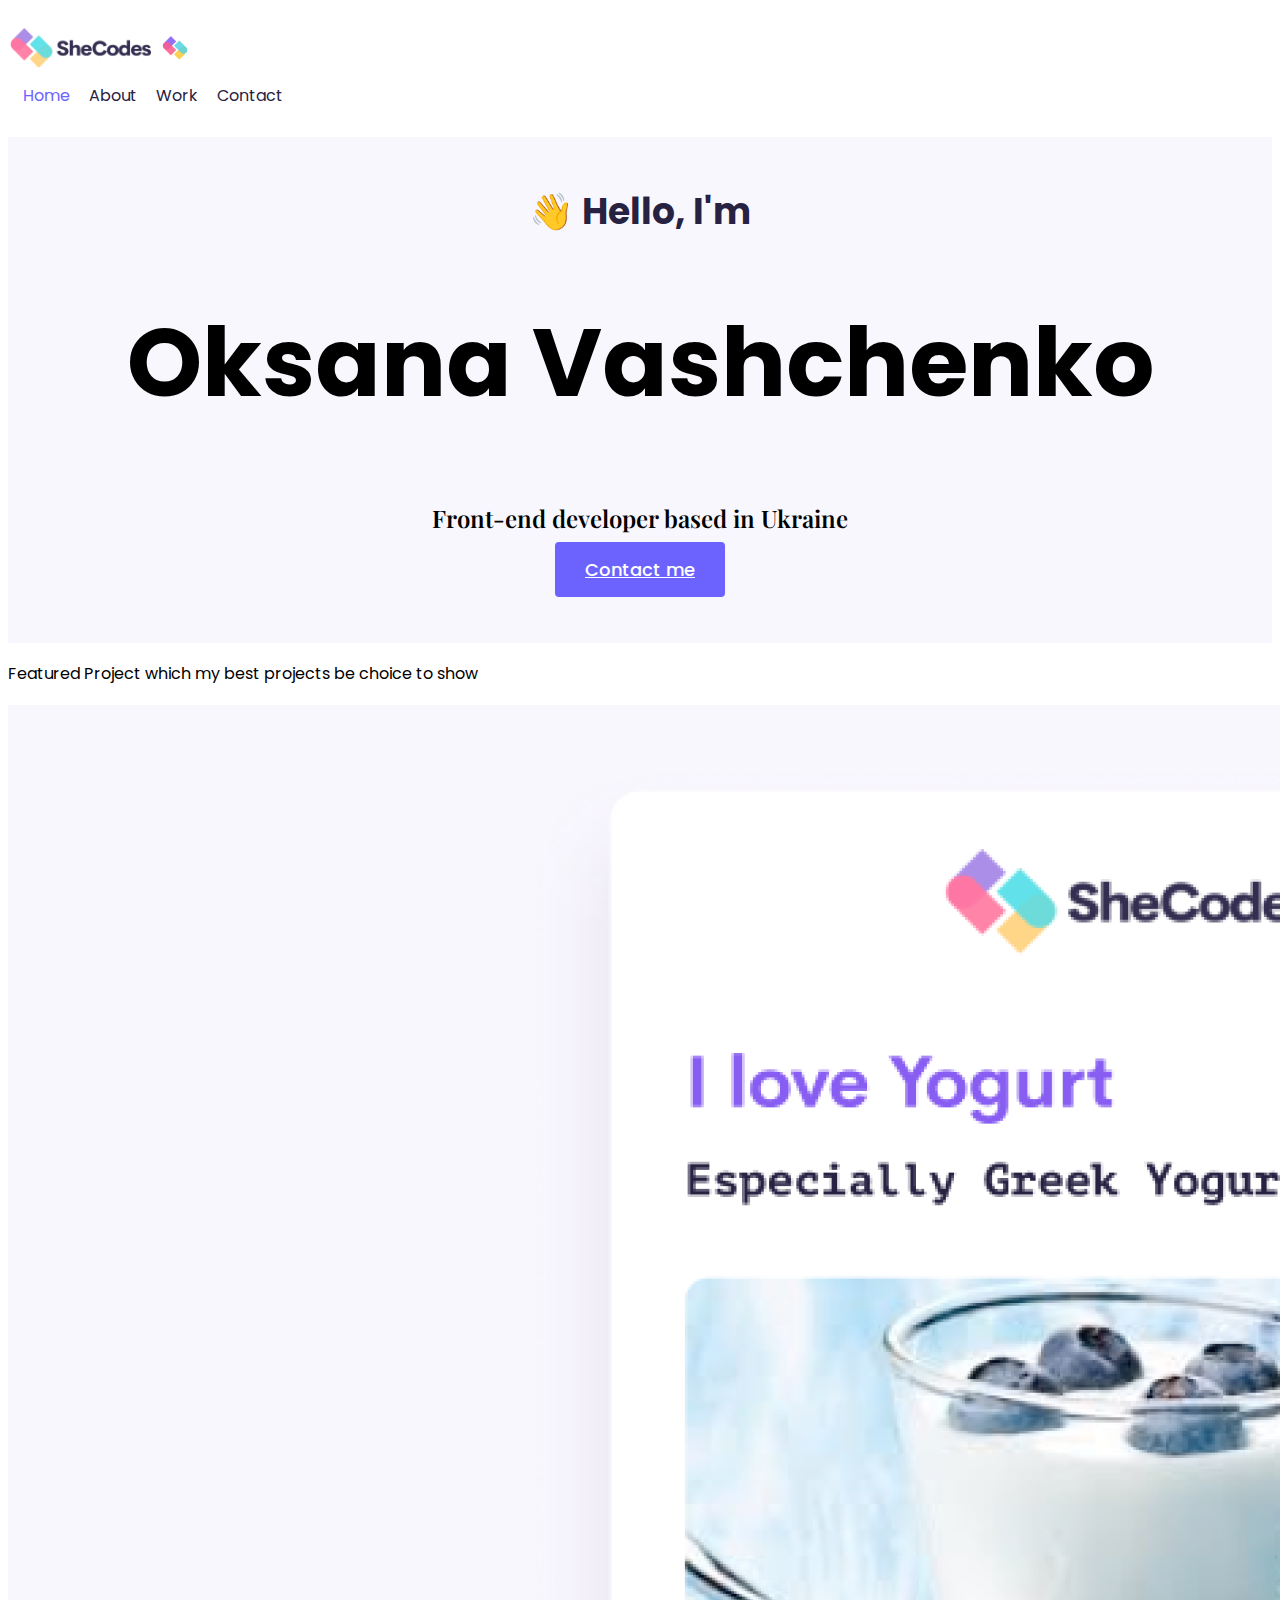
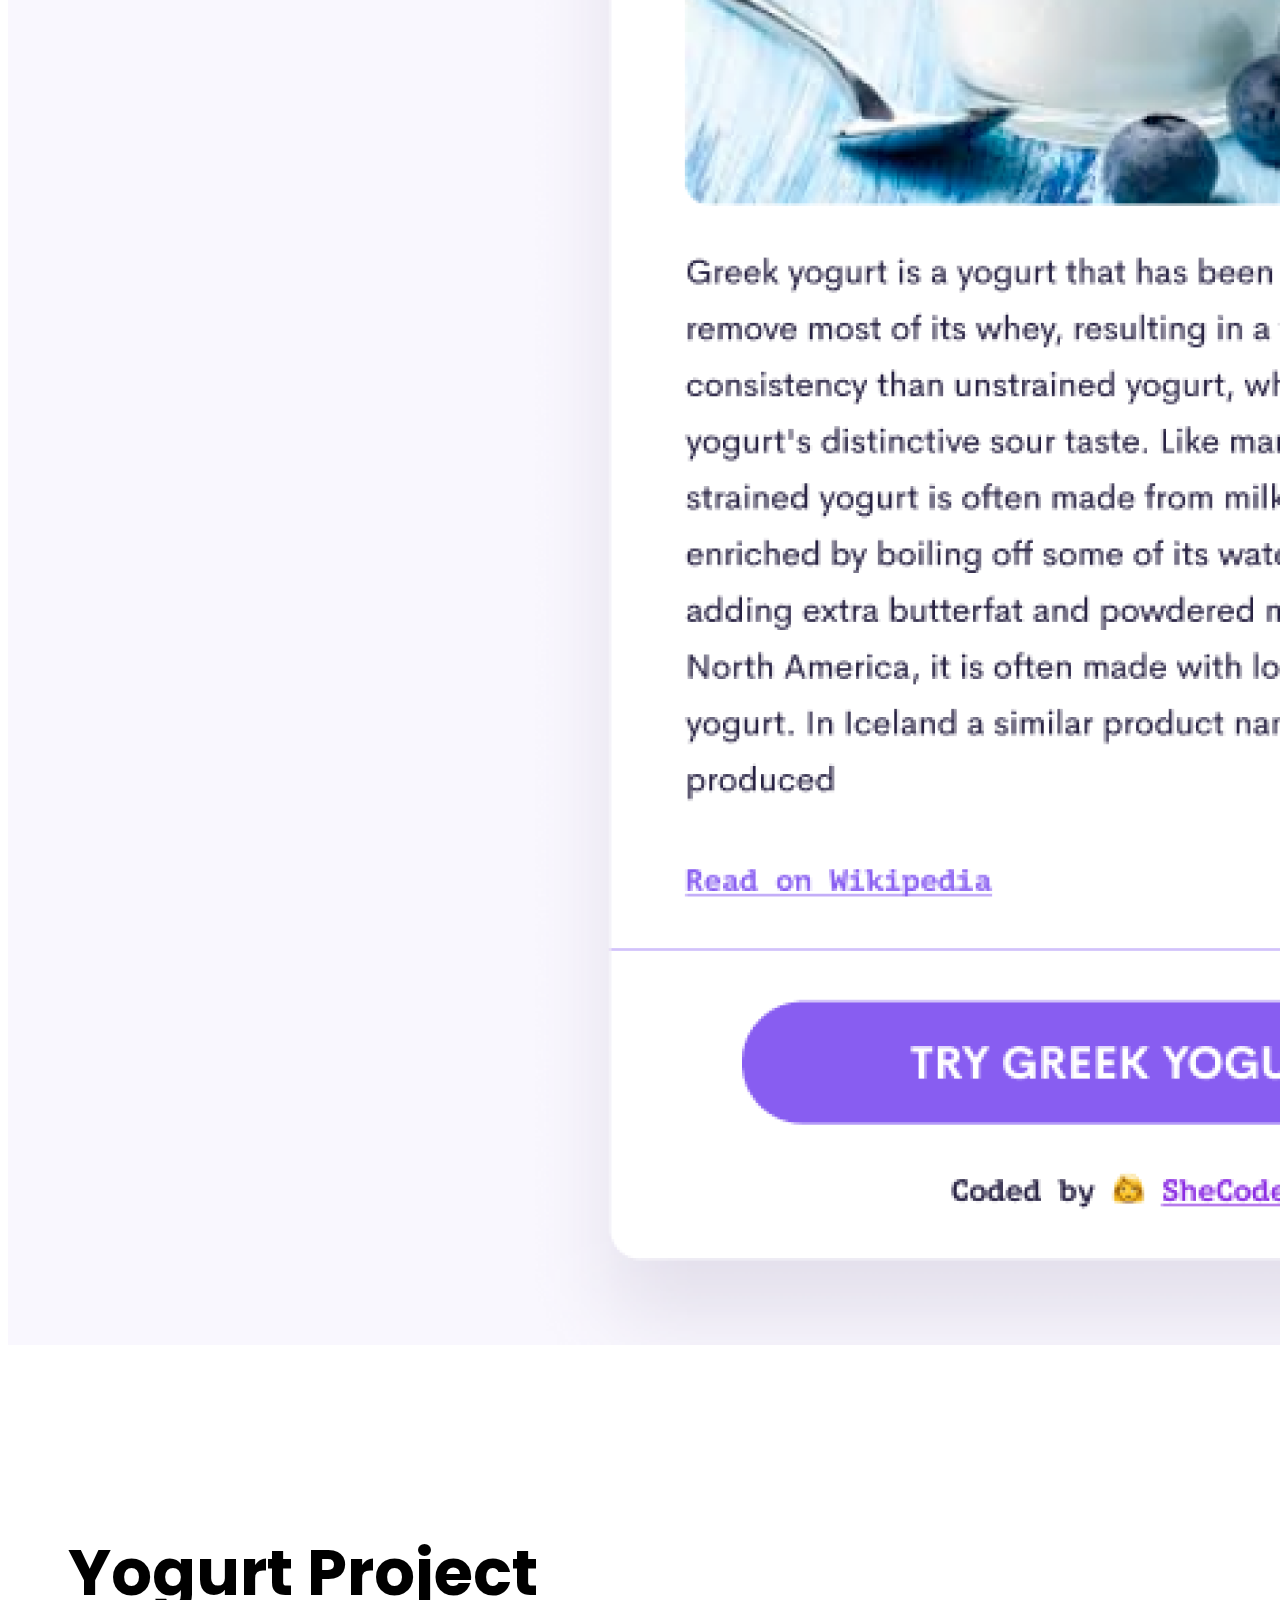
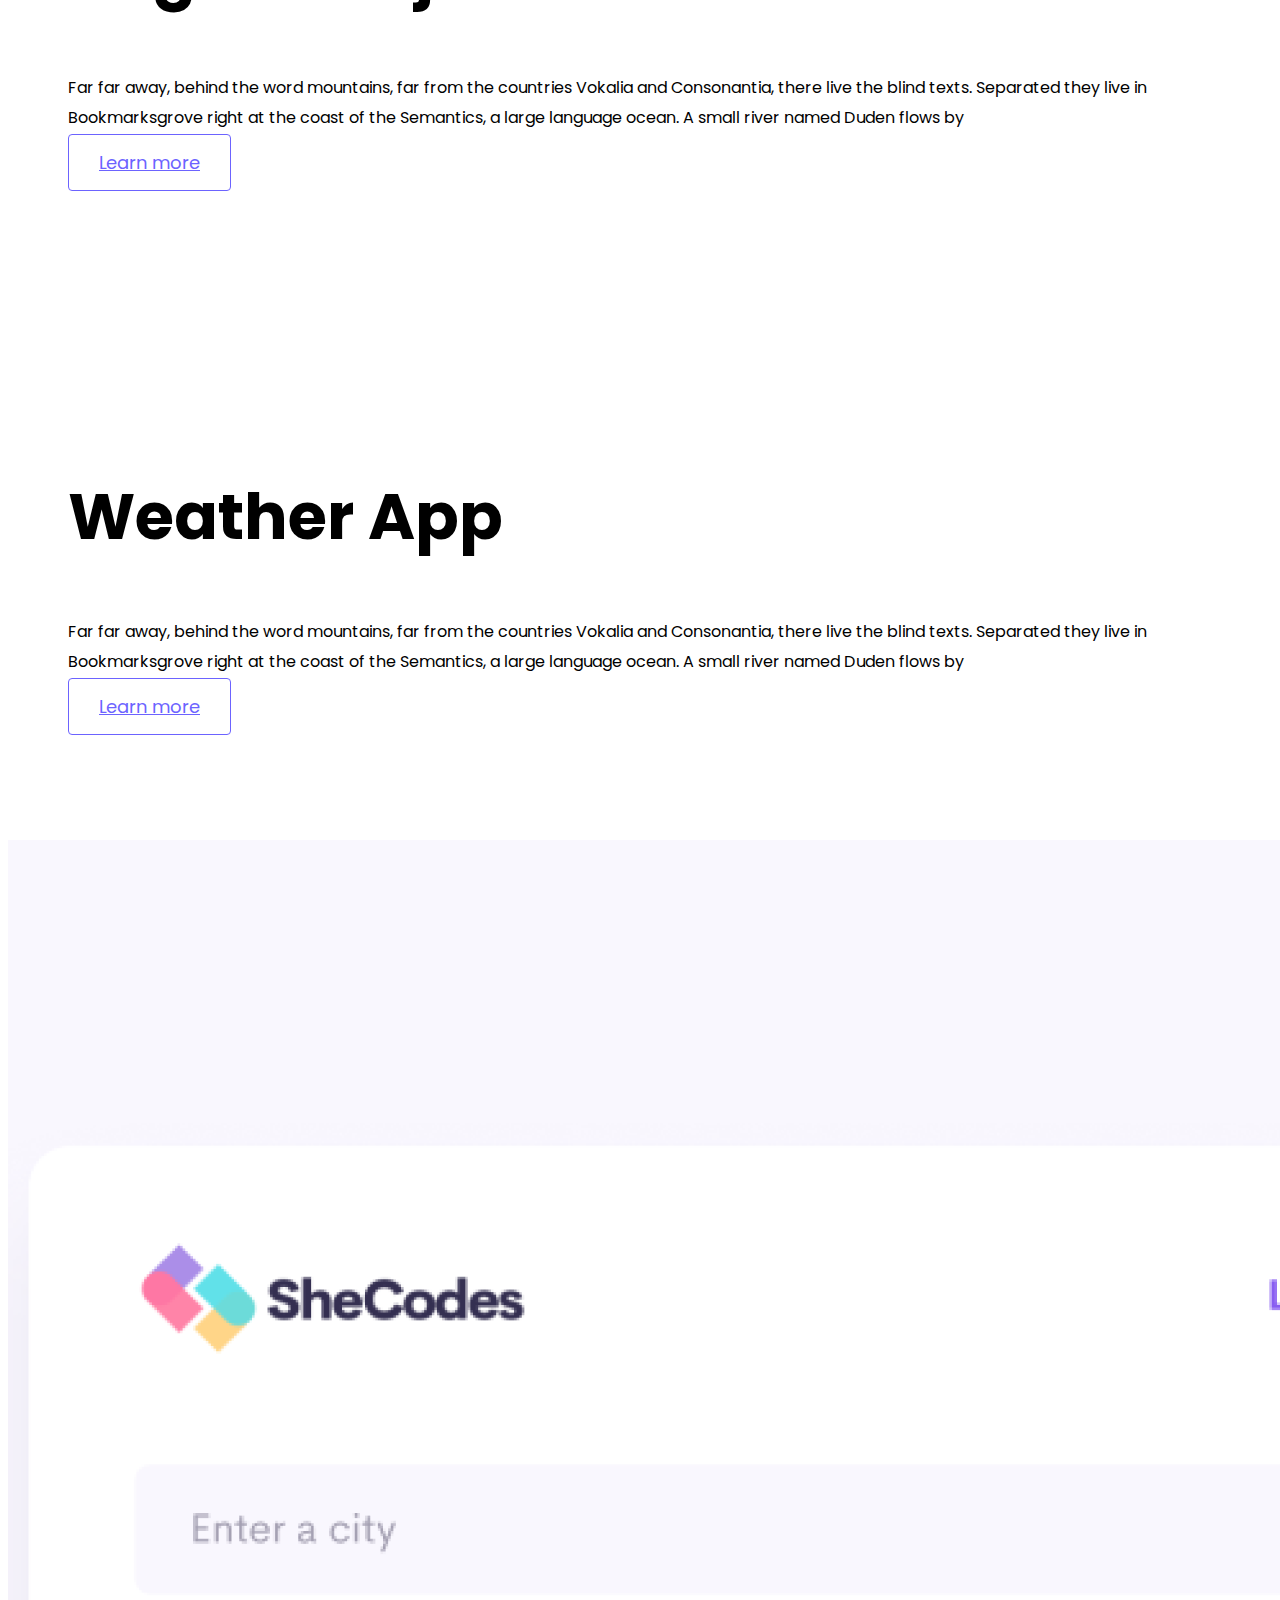
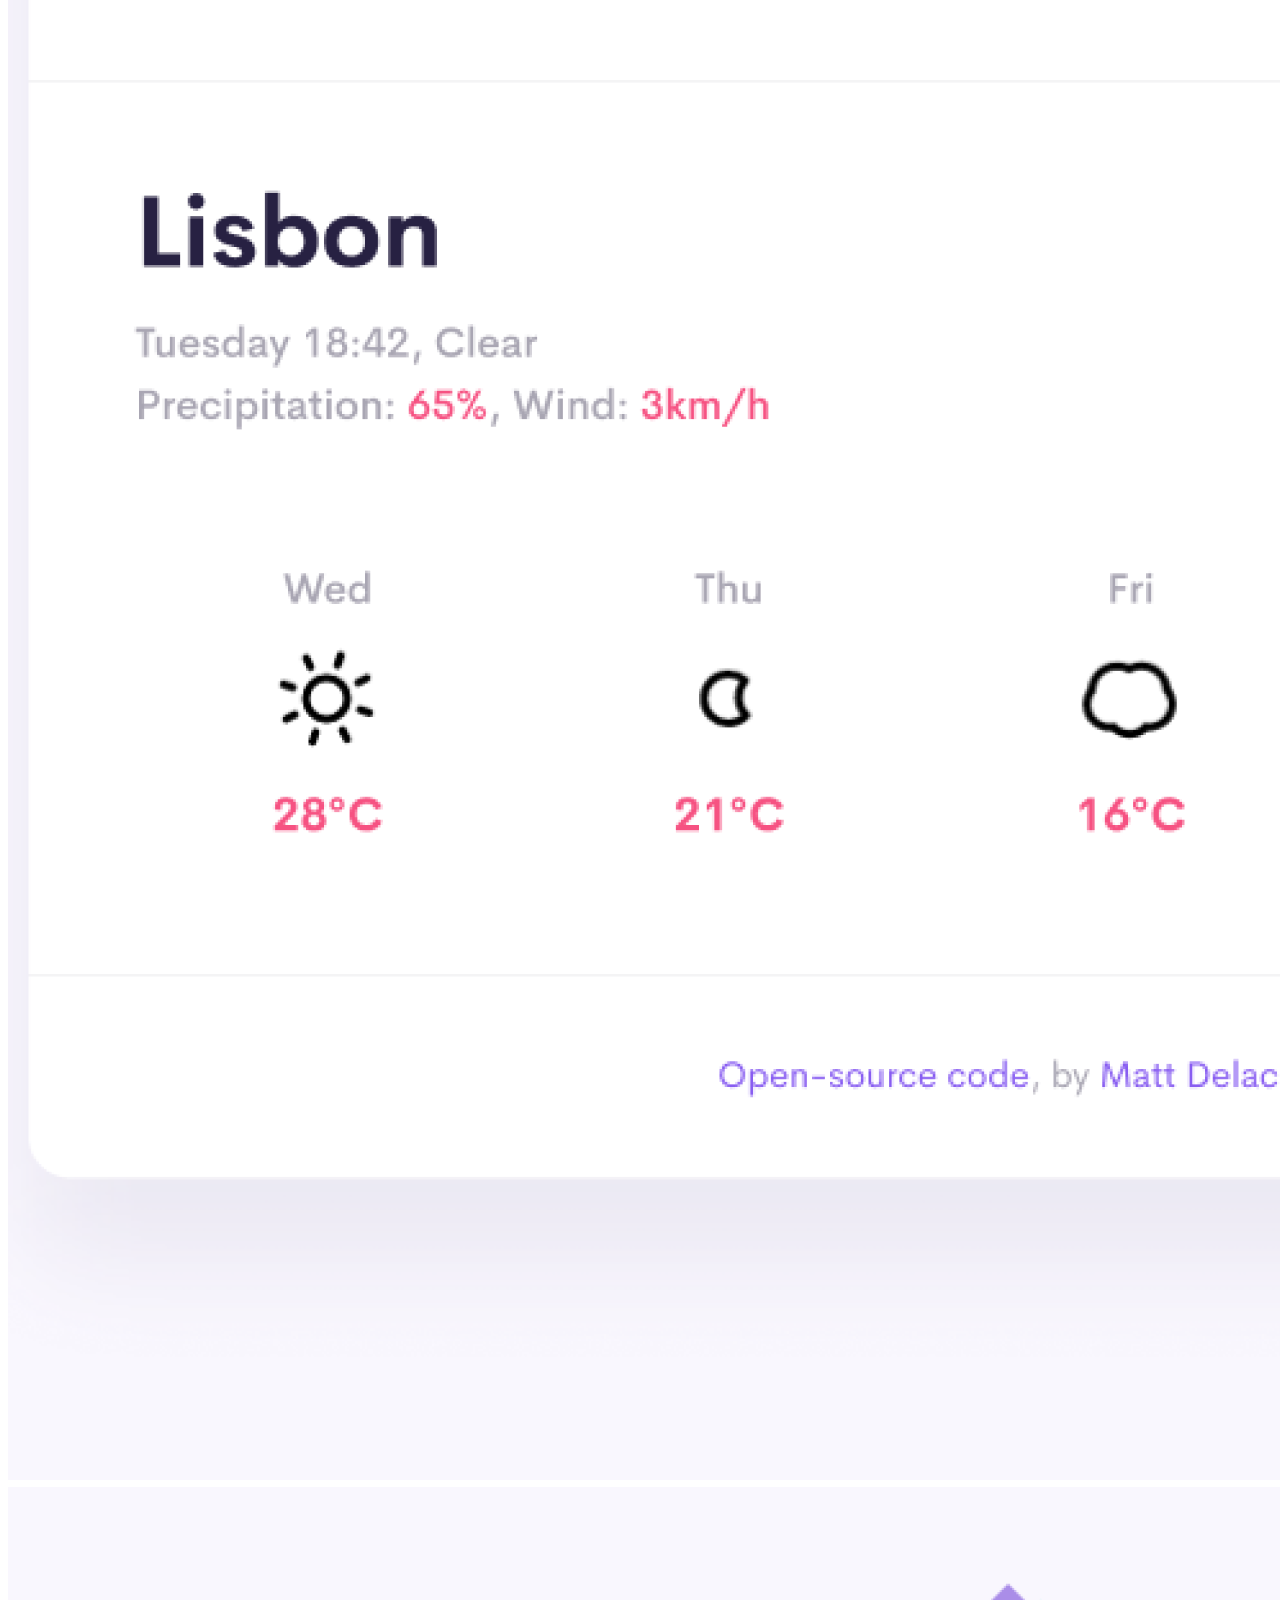
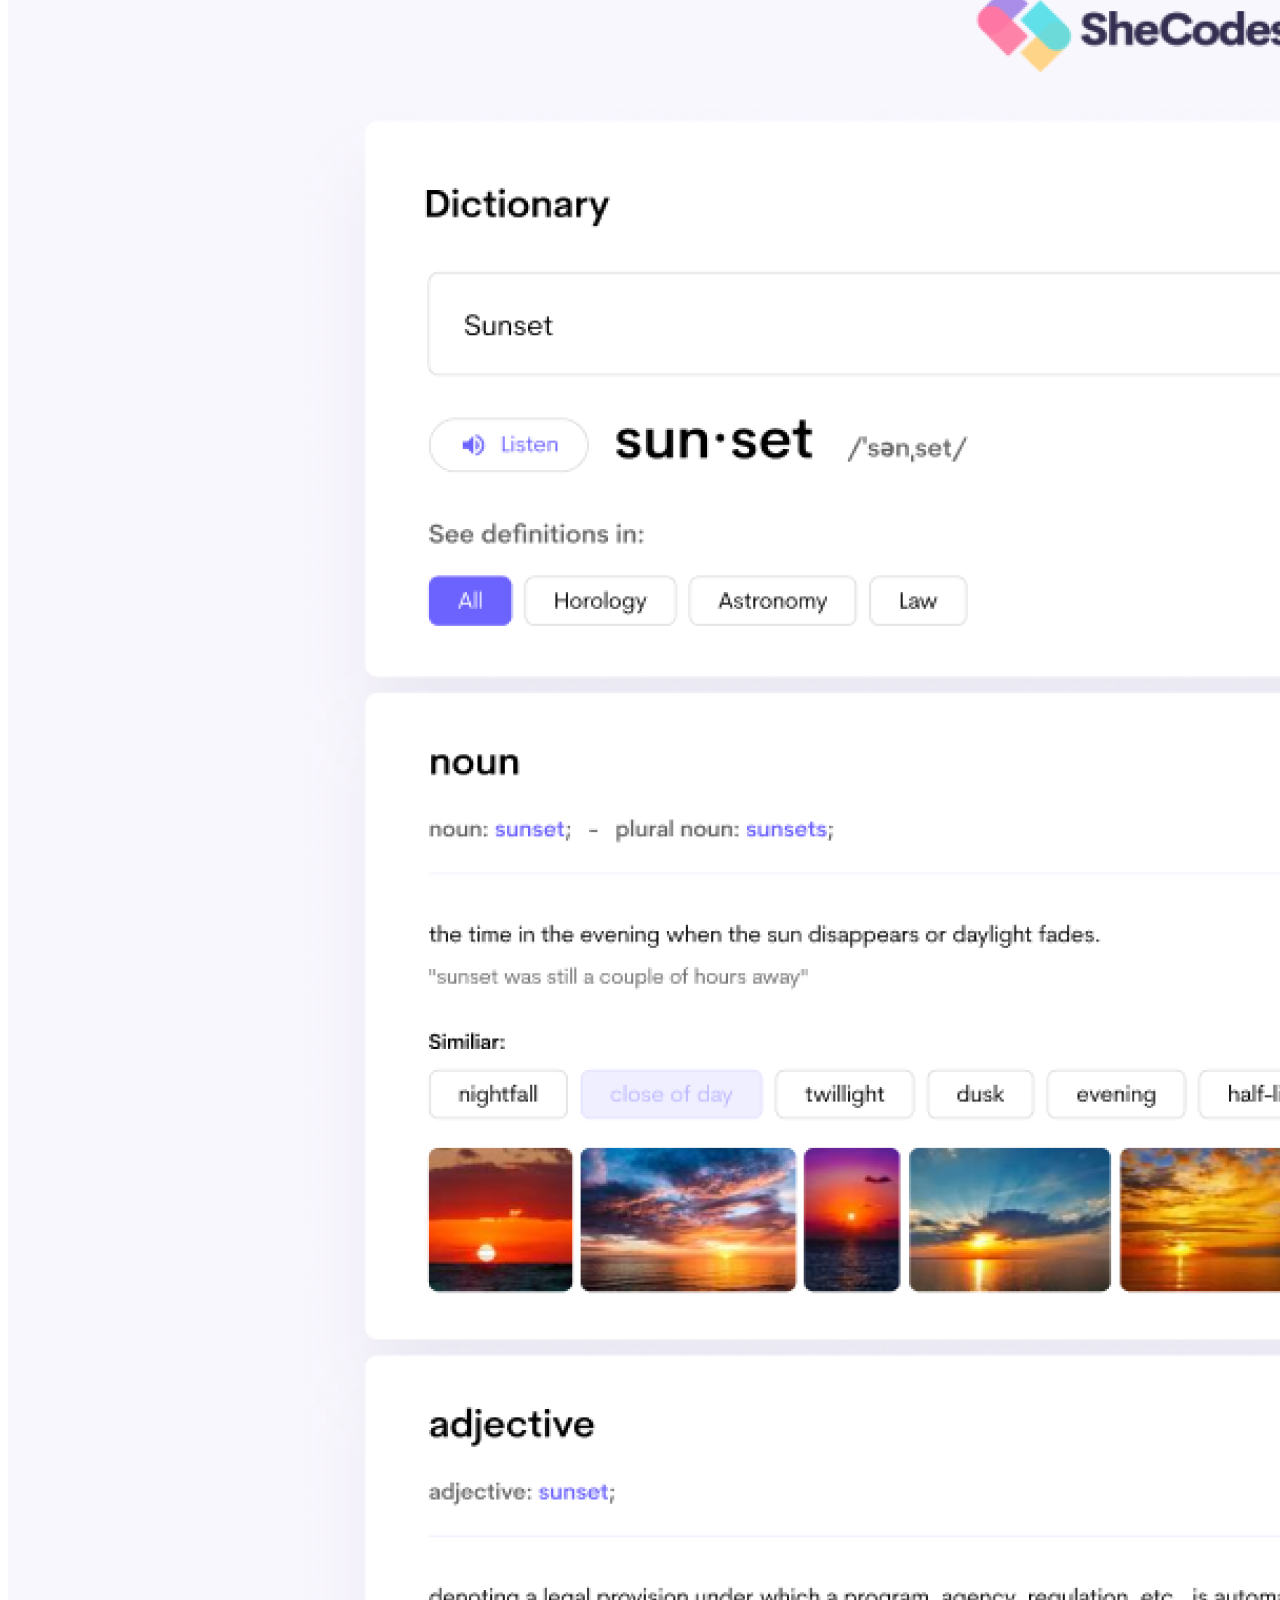
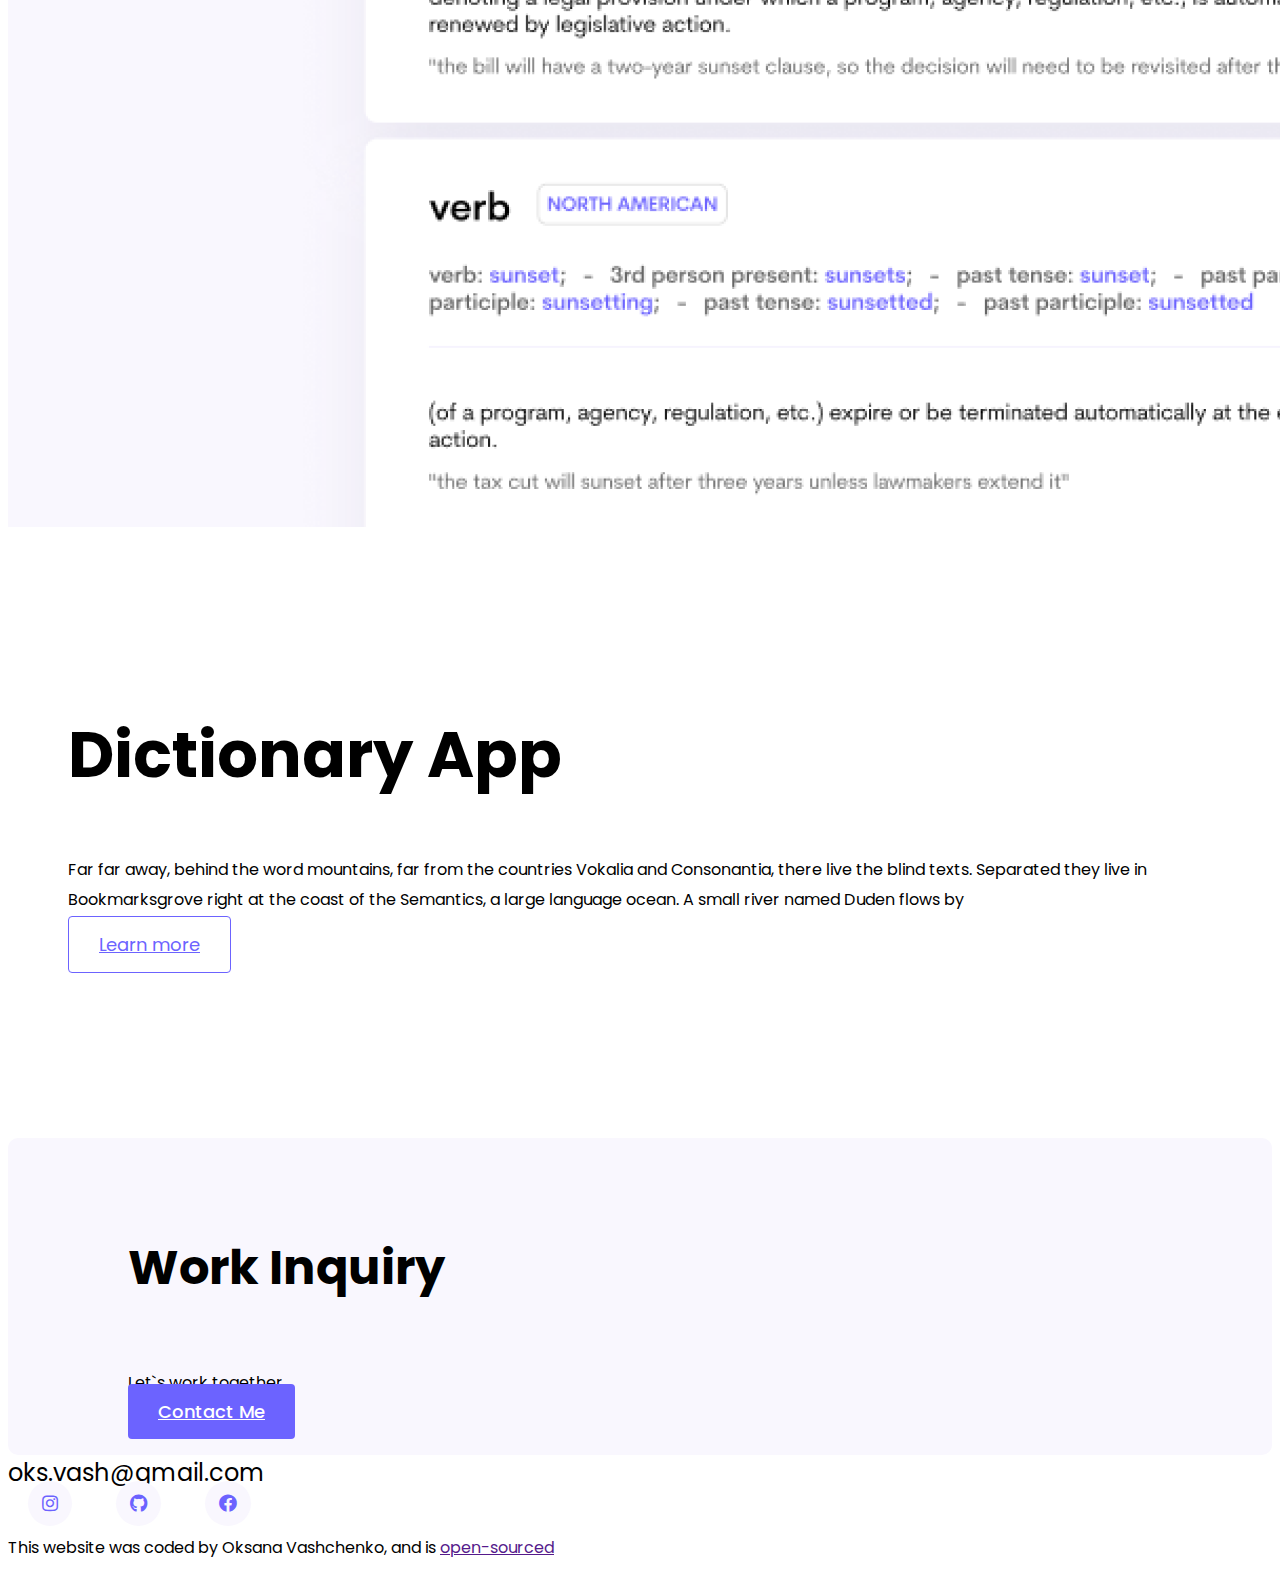
<file: index.html>
<!DOCTYPE html>
<html lang="en">
  <head>
    <meta charset="UTF-8" />
    <meta http-equiv="X-UA-Compatible" content="IE=edge" />
    <meta name="viewport" content="width=device-width, initial-scale=1.0" />
    <meta
      name="description"
      content="Portfolio of front-end developer Oksana Vashchenko, located in Kyiv, Ukraine with differebt examples of made sites"
    />
    <title>Front-end developer Oksana Vashchenko home page</title>
    <link
      href="https://cdn.jsdelivr.net/npm/bootstrap@5.2.0/dist/css/bootstrap.min.css"
      rel="stylesheet"
      integrity="sha384-gH2yIJqKdNHPEq0n4Mqa/HGKIhSkIHeL5AyhkYV8i59U5AR6csBvApHHNl/vI1Bx"
      crossorigin="anonymous"
    />
    <link rel="preconnect" href="https://fonts.googleapis.com" />
    <link rel="preconnect" href="https://fonts.gstatic.com" crossorigin />
    <link
      href="https://fonts.googleapis.com/css2?family=Playfair+Display:ital,wght@0,400;0,500;0,600;0,700;0,800;0,900;1,400;1,500;1,600;1,700;1,800;1,900&family=Poppins:ital,wght@0,100;0,200;0,300;0,400;0,500;0,600;0,700;0,800;0,900;1,100;1,200;1,300;1,400;1,500;1,600;1,700;1,800;1,900&display=swap"
      rel="stylesheet"
    />
    <link
      href="https://use.fontawesome.com/releases/v5.0.13/css/all.css"
      rel="stylesheet"
    />
    <link rel="stylesheet" href="styles.css" />
  </head>
  <body>
    <div class="container">
      <nav class="d-flex justify-content-between">
        <a href="index.html">
          <img
            src="images/logo.png"
            class="logo d-none d-md-block"
            alt="logo"
            title="Homepage" />
          <img
            src="images/logo-small.jpg"
            class="logo d-block d-md-none"
            alt="small logo"
            title="Homepage"
        /></a>

        <ul>
          <li class="active">
            <a href="index.html" title="Homepage">Home</a>
          </li>
          <li>
            <a href="about.html" title="Aboutpage">About</a>
          </li>
          <li>
            <a href="work.html" title="Workpage">Work</a>
          </li>
          <li>
            <a href="contact.html" title="Contactpage">Contact</a>
          </li>
        </ul>
      </nav>
    </div>
    <div class="hero">
      <p>👋 Hello, I'm</p>
      <h1>Oksana Vashchenko</h1>
      <h2 class="mb-5">Front-end developer based in Ukraine</h2>
      <div>
        <a href="contact.html" title="Contactpage" class="btn btn-branding"
          >Contact me</a
        >
      </div>
    </div>
    <p class="text-center m-5">
      Featured Project which my best projects be choice to show
    </p>
    <div class="container">
      <div class="row mb-5">
        <div class="col d-none d-lg-block">
          <img
            class="img-fluid"
            src="images/yogurt.png"
            alt="Foto of yogurt-project"
          />
        </div>
        <div class="col">
          <div class="project-description">
            <h2 class="mb-5">Yogurt Project</h2>
            <p class="mb-5 text-muted">
              Far far away, behind the word mountains, far from the countries
              Vokalia and Consonantia, there live the blind texts. Separated
              they live in Bookmarksgrove right at the coast of the Semantics, a
              large language ocean. A small river named Duden flows by
            </p>
            <a
              href="work.html"
              title="Workpage"
              class="btn btn-branding-outline"
              >Learn more</a
            >
          </div>
        </div>
      </div>
      <div class="row mb-5">
        <div class="col">
          <div class="project-description">
            <h2 class="mb-5">Weather App</h2>
            <p class="mb-5 text-muted">
              Far far away, behind the word mountains, far from the countries
              Vokalia and Consonantia, there live the blind texts. Separated
              they live in Bookmarksgrove right at the coast of the Semantics, a
              large language ocean. A small river named Duden flows by
            </p>
            <a
              href="work.html"
              title="Workpage"
              class="btn btn-branding-outline"
              >Learn more</a
            >
          </div>
        </div>
        <div class="col d-none d-lg-block">
          <img
            class="img-fluid"
            src="images/weather.png"
            alt="Foto of weather-project"
          />
        </div>
      </div>
      <div class="row">
        <div class="col d-none d-lg-block">
          <img
            class="img-fluid"
            src="images/dictionary.png"
            alt="Foto of dictionary-project"
          />
        </div>
        <div class="col">
          <div class="project-description">
            <h2 class="mb-5">Dictionary App</h2>
            <p class="mb-5 text-muted">
              Far far away, behind the word mountains, far from the countries
              Vokalia and Consonantia, there live the blind texts. Separated
              they live in Bookmarksgrove right at the coast of the Semantics, a
              large language ocean. A small river named Duden flows by
            </p>
            <a
              href="work.html"
              title="Workpage"
              class="btn btn-branding-outline"
              >Learn more</a
            >
          </div>
        </div>
      </div>
      <footer>
        <div
          class="contact-box d-flex justify-content-between mb-5 d-none d-md-flex"
        >
          <div>
            <h4>Work Inquiry</h4>
            <p class="text-muted">Let`s work together</p>
          </div>
          <div>
            <a href="work.html" title="Workpage" class="btn btn-branding"
              >Contact Me</a
            >
          </div>
        </div>
        <div class="d-flex justify-content-center">
          <a class="email-link" href="mailto:oks.vash@gmail.com"
            >oks.vash@gmail.com</a
          >
        </div>
        <div class="social-links d-flex justify-content-center">
          <a
            href="https://instagram.com/oksana"
            title="instagram"
            target="_blank"
          >
            <i class="fab fa-instagram"></i
          ></a>
          <a href="https://github.com/oksana" title="github" target="_blank">
            <i class="fab fa-github"></i
          ></a>
          <a
            href="https://facebook.com/oksana"
            title="facebook"
            target="_blank"
          >
            <i class="fab fa-facebook"></i
          ></a>
        </div>
        <p class="text-center mt-4">
          This website was coded by Oksana Vashchenko, and is
          <a href="">open-sourced</a>
        </p>
      </footer>
    </div>

    <script
      src="https://cdn.jsdelivr.net/npm/bootstrap@5.2.0/dist/js/bootstrap.bundle.min.js"
      integrity="sha384-A3rJD856KowSb7dwlZdYEkO39Gagi7vIsF0jrRAoQmDKKtQBHUuLZ9AsSv4jD4Xa"
      crossorigin="anonymous"
    ></script>
  </body>
</html>
</file>
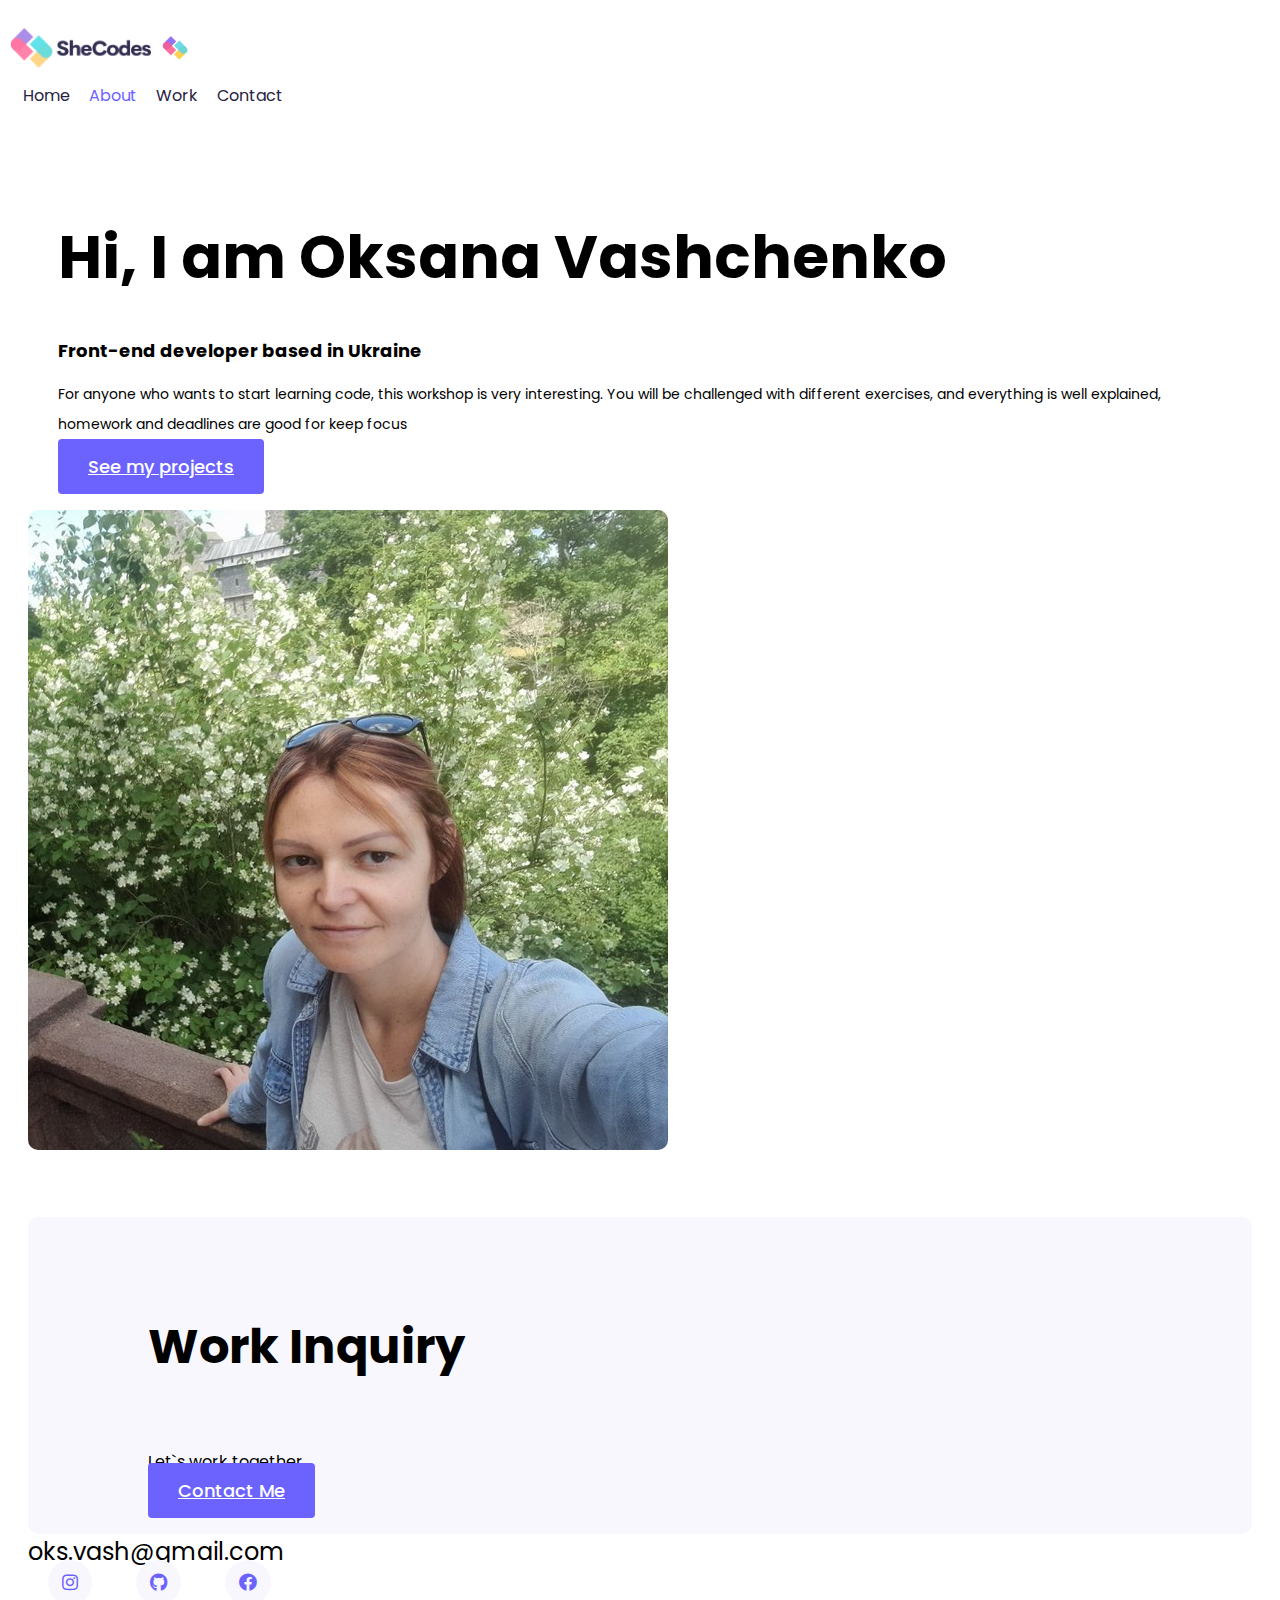
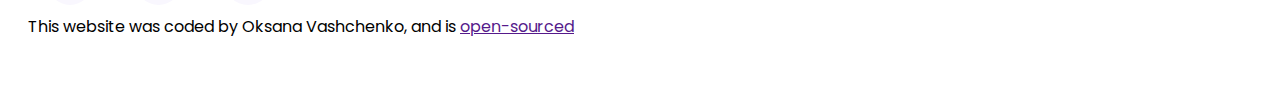
<file: about.html>
<!DOCTYPE html>
<html lang="en">
  <head>
    <meta charset="UTF-8" />
    <meta http-equiv="X-UA-Compatible" content="IE=edge" />
    <meta name="viewport" content="width=device-width, initial-scale=1.0" />
    <meta
      name="description"
      content="Portfolio of front-end developer Oksana Vashchenko, located in Kyiv, Ukraine with differebt examples of made sites"
    />
    <title>Oksana Vashchenko about me</title>
    <link
      href="https://cdn.jsdelivr.net/npm/bootstrap@5.2.0/dist/css/bootstrap.min.css"
      rel="stylesheet"
      integrity="sha384-gH2yIJqKdNHPEq0n4Mqa/HGKIhSkIHeL5AyhkYV8i59U5AR6csBvApHHNl/vI1Bx"
      crossorigin="anonymous"
    />
    <link rel="preconnect" href="https://fonts.googleapis.com" />
    <link rel="preconnect" href="https://fonts.gstatic.com" crossorigin />
    <link
      href="https://fonts.googleapis.com/css2?family=Playfair+Display:ital,wght@0,400;0,500;0,600;0,700;0,800;0,900;1,400;1,500;1,600;1,700;1,800;1,900&family=Poppins:ital,wght@0,100;0,200;0,300;0,400;0,500;0,600;0,700;0,800;0,900;1,100;1,200;1,300;1,400;1,500;1,600;1,700;1,800;1,900&display=swap"
      rel="stylesheet"
    />
    <link
      href="https://use.fontawesome.com/releases/v5.0.13/css/all.css"
      rel="stylesheet"
    />
    <link rel="stylesheet" href="styles.css" />
  </head>
  <body>
    <div class="container">
      <nav class="d-flex justify-content-between">
        <a href="index.html">
          <img
            src="images/logo.png"
            class="logo d-none d-md-block"
            alt="logo"
            title="Homepage" />
          <img
            src="images/logo-small.jpg"
            class="logo d-block d-md-none"
            alt="small logo"
            title="Homepage"
        /></a>

        <ul>
          <li>
            <a href="index.html" title="Homepage">Home</a>
          </li>
          <li class="active">
            <a href="about.html" title="Aboutpage">About</a>
          </li>
          <li>
            <a href="work.html" title="Workpage">Work</a>
          </li>
          <li>
            <a href="contact.html" title="Contactpage">Contact</a>
          </li>
        </ul>
      </nav>
    </div>
    <div class="content-container container">
      <div class="row">
        <div class="col-lg-6">
          <div class="content">
            <h1 class="mb-4">Hi, I am Oksana Vashchenko</h1>
            <h2 class="mb-4">Front-end developer based in Ukraine</h2>
            <p class="mb-4">
              For anyone who wants to start learning code, this workshop is very
              interesting. You will be challenged with different exercises, and
              everything is well explained, homework and deadlines are good for
              keep focus
            </p>
            <a href="" class="btn btn-branding">See my projects</a>
          </div>
        </div>
        <div class="col-lg-6">
          <img src="images/foto.jpg" class="img-fluid" alt="My foto" />
        </div>
      </div>
      <footer>
        <div
          class="contact-box d-flex justify-content-between mb-5 d-none d-md-flex"
        >
          <div>
            <h4>Work Inquiry</h4>
            <p class="text-muted">Let`s work together</p>
          </div>
          <div>
            <a href="contact.html" title="Contactpage" class="btn btn-branding"
              >Contact Me</a
            >
          </div>
        </div>
        <div class="d-flex justify-content-center">
          <a class="email-link" href="mailto:oks.vash@gmail.com"
            >oks.vash@gmail.com</a
          >
        </div>
        <div class="social-links d-flex justify-content-center">
          <a href="https://instagram.com/oksana" target="_blank">
            <i class="fab fa-instagram"></i
          ></a>
          <a href="https://github.com/oksana" target="_blank">
            <i class="fab fa-github"></i
          ></a>
          <a href="https://facebook.com/oksana" target="_blank">
            <i class="fab fa-facebook"></i
          ></a>
        </div>
        <p class="text-center mt-4">
          This website was coded by Oksana Vashchenko, and is
          <a href="">open-sourced</a>
        </p>
      </footer>
    </div>
    <script
      src="https://cdn.jsdelivr.net/npm/bootstrap@5.2.0/dist/js/bootstrap.bundle.min.js"
      integrity="sha384-A3rJD856KowSb7dwlZdYEkO39Gagi7vIsF0jrRAoQmDKKtQBHUuLZ9AsSv4jD4Xa"
      crossorigin="anonymous"
    ></script>
  </body>
</html>
</file>
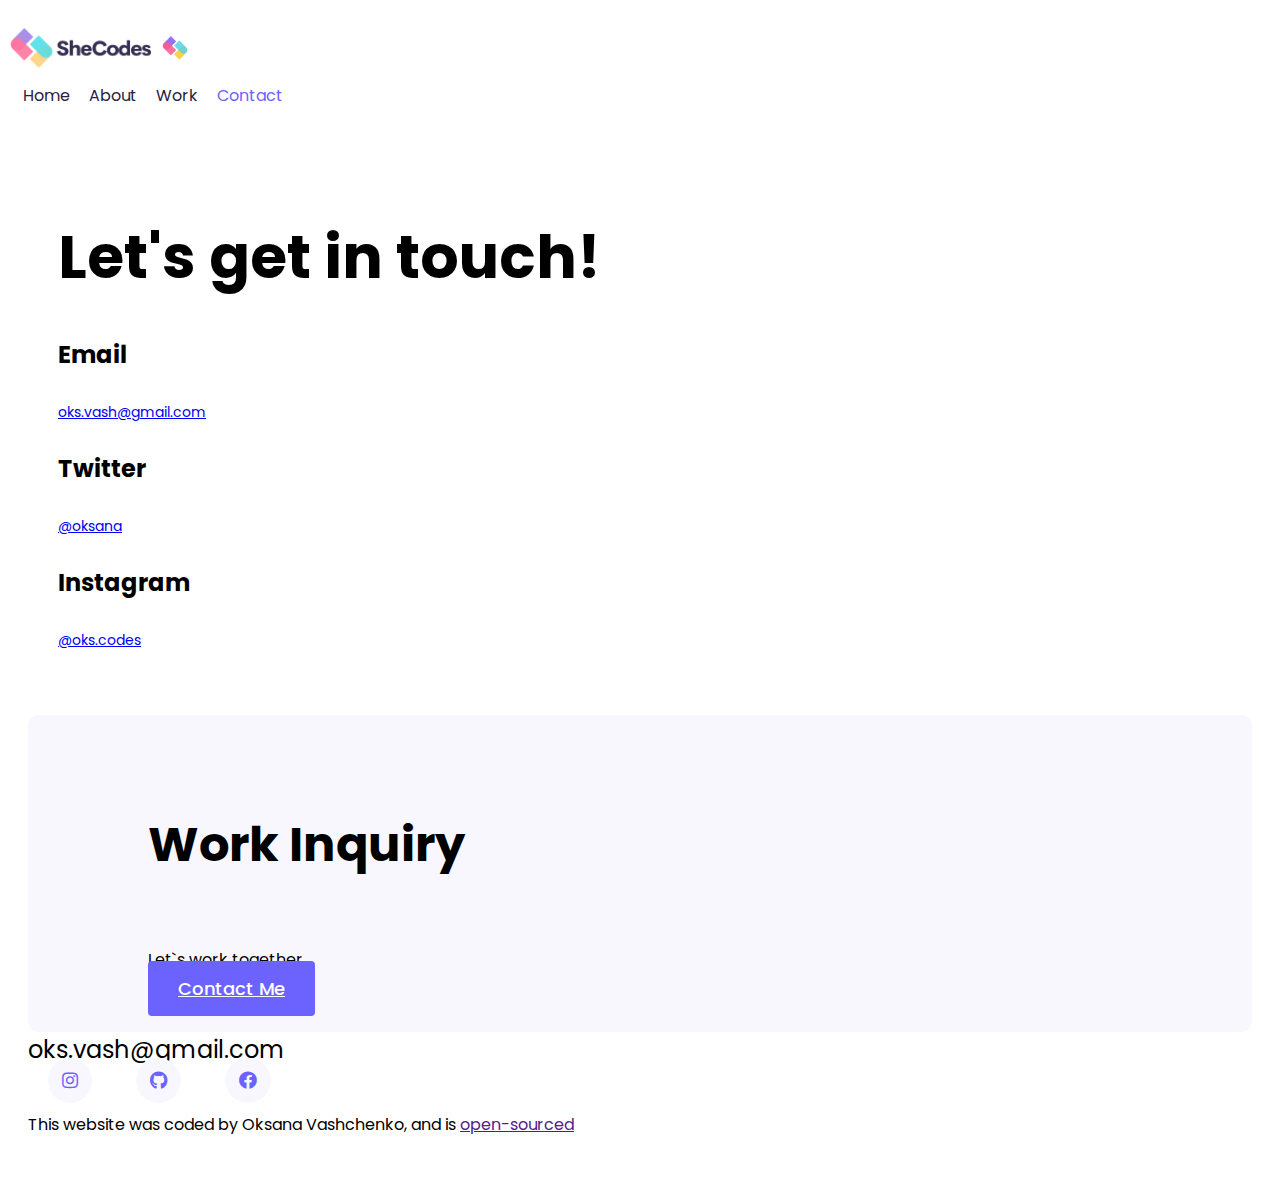
<file: contact.html>
<!DOCTYPE html>
<html lang="en">
  <head>
    <meta charset="UTF-8" />
    <meta http-equiv="X-UA-Compatible" content="IE=edge" />
    <meta name="viewport" content="width=device-width, initial-scale=1.0" />
    <meta
      name="description"
      content="Portfolio of front-end developer Oksana Vashchenko, located in Kyiv, Ukraine with differebt examples of made sites"
    />
    <title>My contacts</title>
    <link
      href="https://cdn.jsdelivr.net/npm/bootstrap@5.2.0/dist/css/bootstrap.min.css"
      rel="stylesheet"
      integrity="sha384-gH2yIJqKdNHPEq0n4Mqa/HGKIhSkIHeL5AyhkYV8i59U5AR6csBvApHHNl/vI1Bx"
      crossorigin="anonymous"
    />
    <link rel="preconnect" href="https://fonts.googleapis.com" />
    <link rel="preconnect" href="https://fonts.gstatic.com" crossorigin />
    <link
      href="https://fonts.googleapis.com/css2?family=Playfair+Display:ital,wght@0,400;0,500;0,600;0,700;0,800;0,900;1,400;1,500;1,600;1,700;1,800;1,900&family=Poppins:ital,wght@0,100;0,200;0,300;0,400;0,500;0,600;0,700;0,800;0,900;1,100;1,200;1,300;1,400;1,500;1,600;1,700;1,800;1,900&display=swap"
      rel="stylesheet"
    />
    <link
      href="https://use.fontawesome.com/releases/v5.0.13/css/all.css"
      rel="stylesheet"
    />
    <link rel="stylesheet" href="styles.css" />
  </head>
  <body>
    <div class="container">
      <nav class="d-flex justify-content-between">
        <a href="index.html">
          <img
            src="images/logo.png"
            class="logo d-none d-md-block"
            alt="logo"
            title="Homepage" />
          <img
            src="images/logo-small.jpg"
            class="logo d-block d-md-none"
            alt="small logo"
            title="Homepage"
        /></a>

        <ul>
          <li>
            <a href="index.html" title="Homepage">Home</a>
          </li>
          <li>
            <a href="about.html" title="Aboutpage">About</a>
          </li>
          <li>
            <a href="work.html" title="Workpage">Work</a>
          </li>
          <li class="active">
            <a href="contact.html" title="Contactpage">Contact</a>
          </li>
        </ul>
      </nav>
    </div>
    <div class="content-container container">
      <div class="content text-center">
        <h1 class="mb-5 text-center">Let's get in touch!</h1>
        <h3>Email</h3>
        <p>
          <a href="mailto:oks.vash@gmail.com"> oks.vash@gmail.com</a>
        </p>
        <h3>Twitter</h3>
        <p><a href="https://twitter.com/oksana" target="_blank">@oksana</a></p>
        <h3>Instagram</h3>
        <p>
          <a href="https://instagram.com/oksana" target="_blank">@oks.codes</a>
        </p>
      </div>
      <footer>
        <div
          class="contact-box d-flex justify-content-between mb-5 d-none d-md-flex"
        >
          <div>
            <h4>Work Inquiry</h4>
            <p class="text-muted">Let`s work together</p>
          </div>
          <div>
            <a href="contact.html" title="Contactpage" class="btn btn-branding"
              >Contact Me</a
            >
          </div>
        </div>
        <div class="d-flex justify-content-center">
          <a class="email-link" href="mailto:oks.vash@gmail.com"
            >oks.vash@gmail.com</a
          >
        </div>
        <div class="social-links d-flex justify-content-center">
          <a href="https://instagram.com/oksana" target="_blank">
            <i class="fab fa-instagram"></i
          ></a>
          <a href="https://github.com/oksana" target="_blank">
            <i class="fab fa-github"></i
          ></a>
          <a href="https://facebook.com/oksana" target="_blank">
            <i class="fab fa-facebook"></i
          ></a>
        </div>
        <p class="text-center mt-4">
          This website was coded by Oksana Vashchenko, and is
          <a href="">open-sourced</a>
        </p>
      </footer>
    </div>
    <script
      src="https://cdn.jsdelivr.net/npm/bootstrap@5.2.0/dist/js/bootstrap.bundle.min.js"
      integrity="sha384-A3rJD856KowSb7dwlZdYEkO39Gagi7vIsF0jrRAoQmDKKtQBHUuLZ9AsSv4jD4Xa"
      crossorigin="anonymous"
    ></script>
  </body>
</html>
</file>
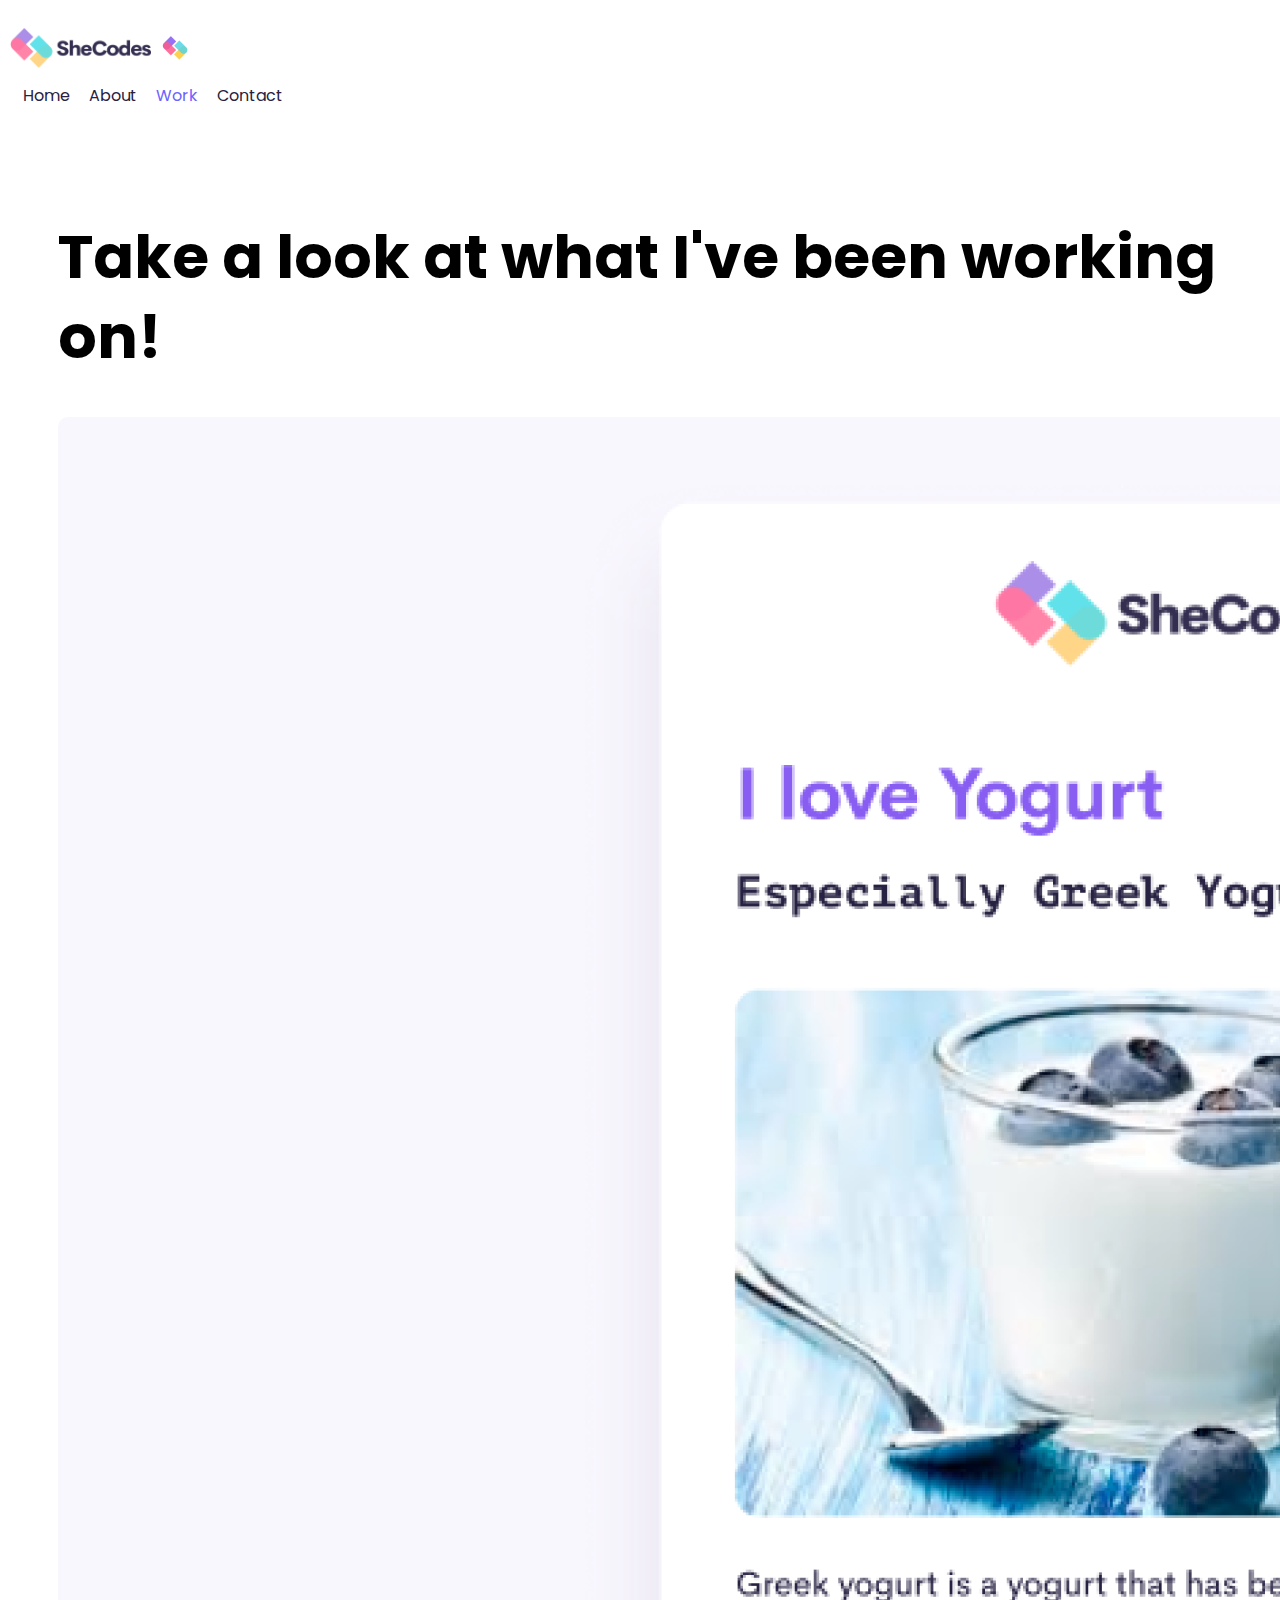
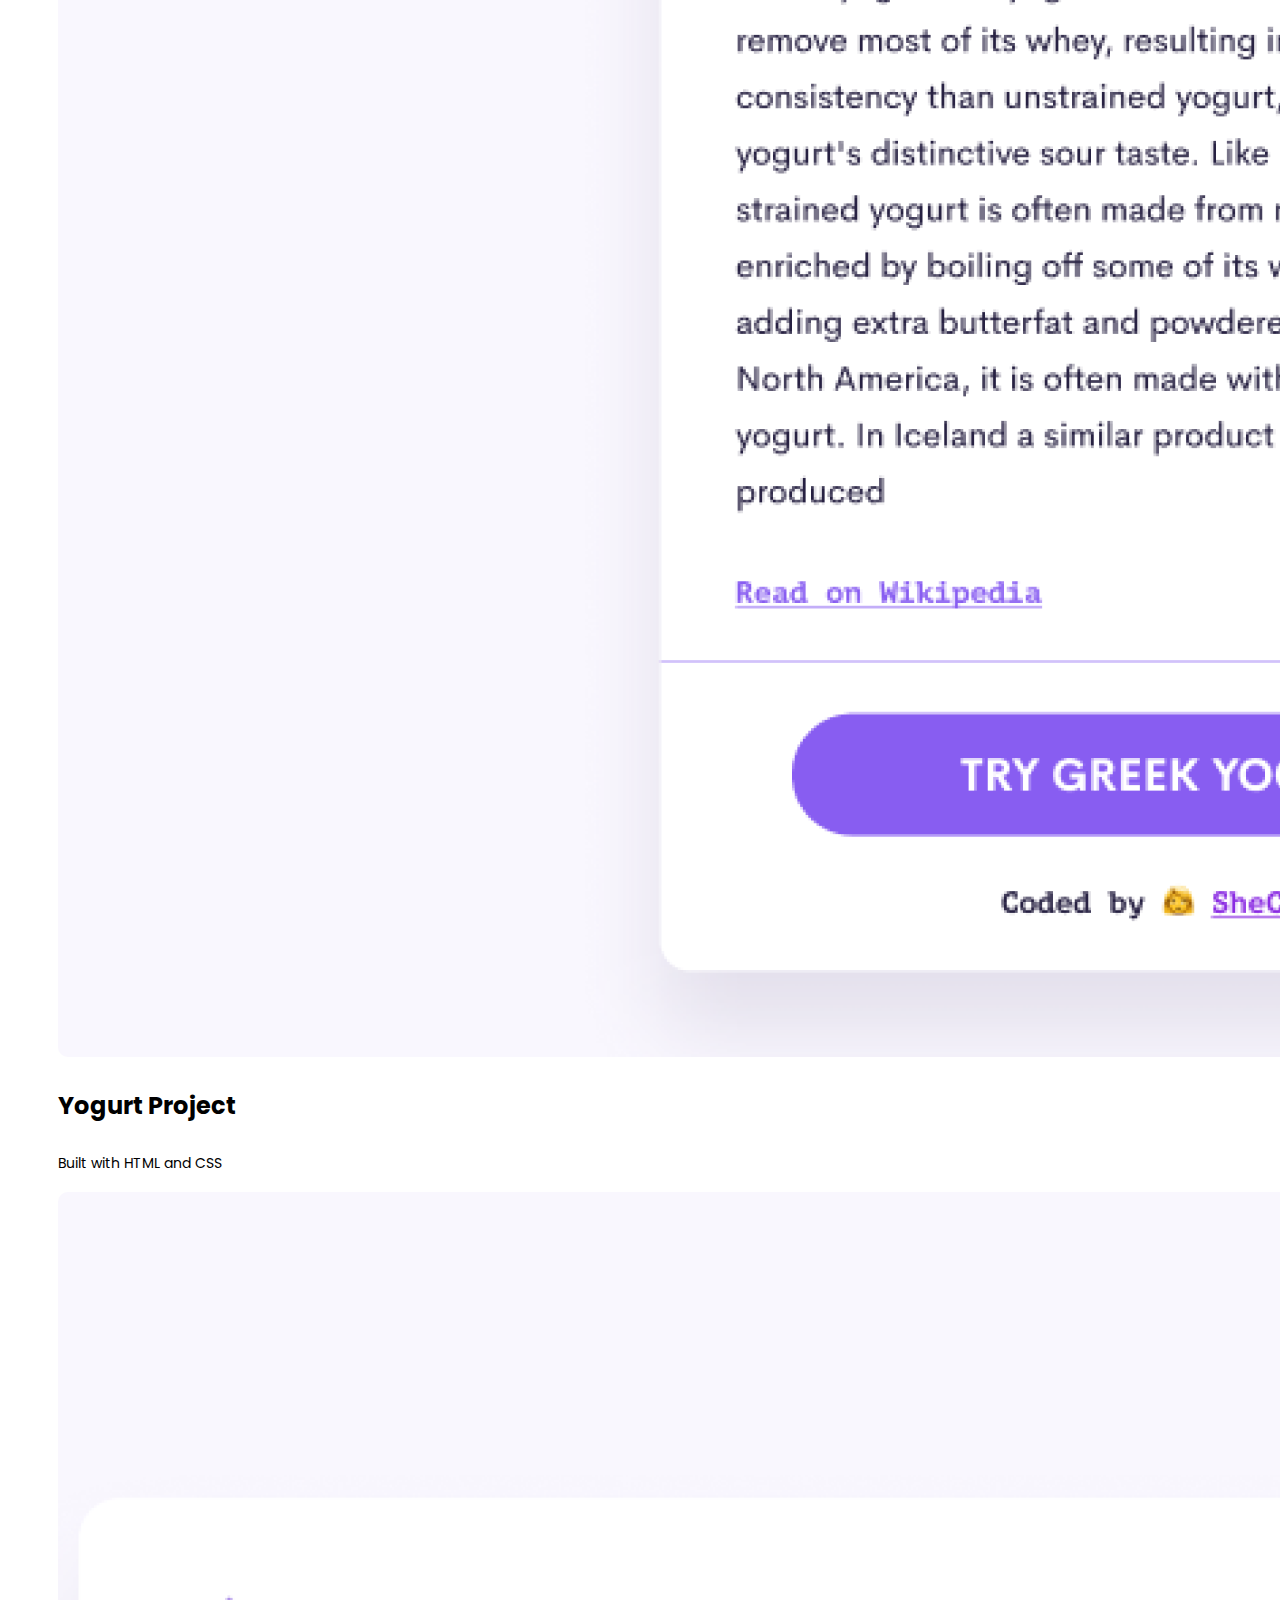
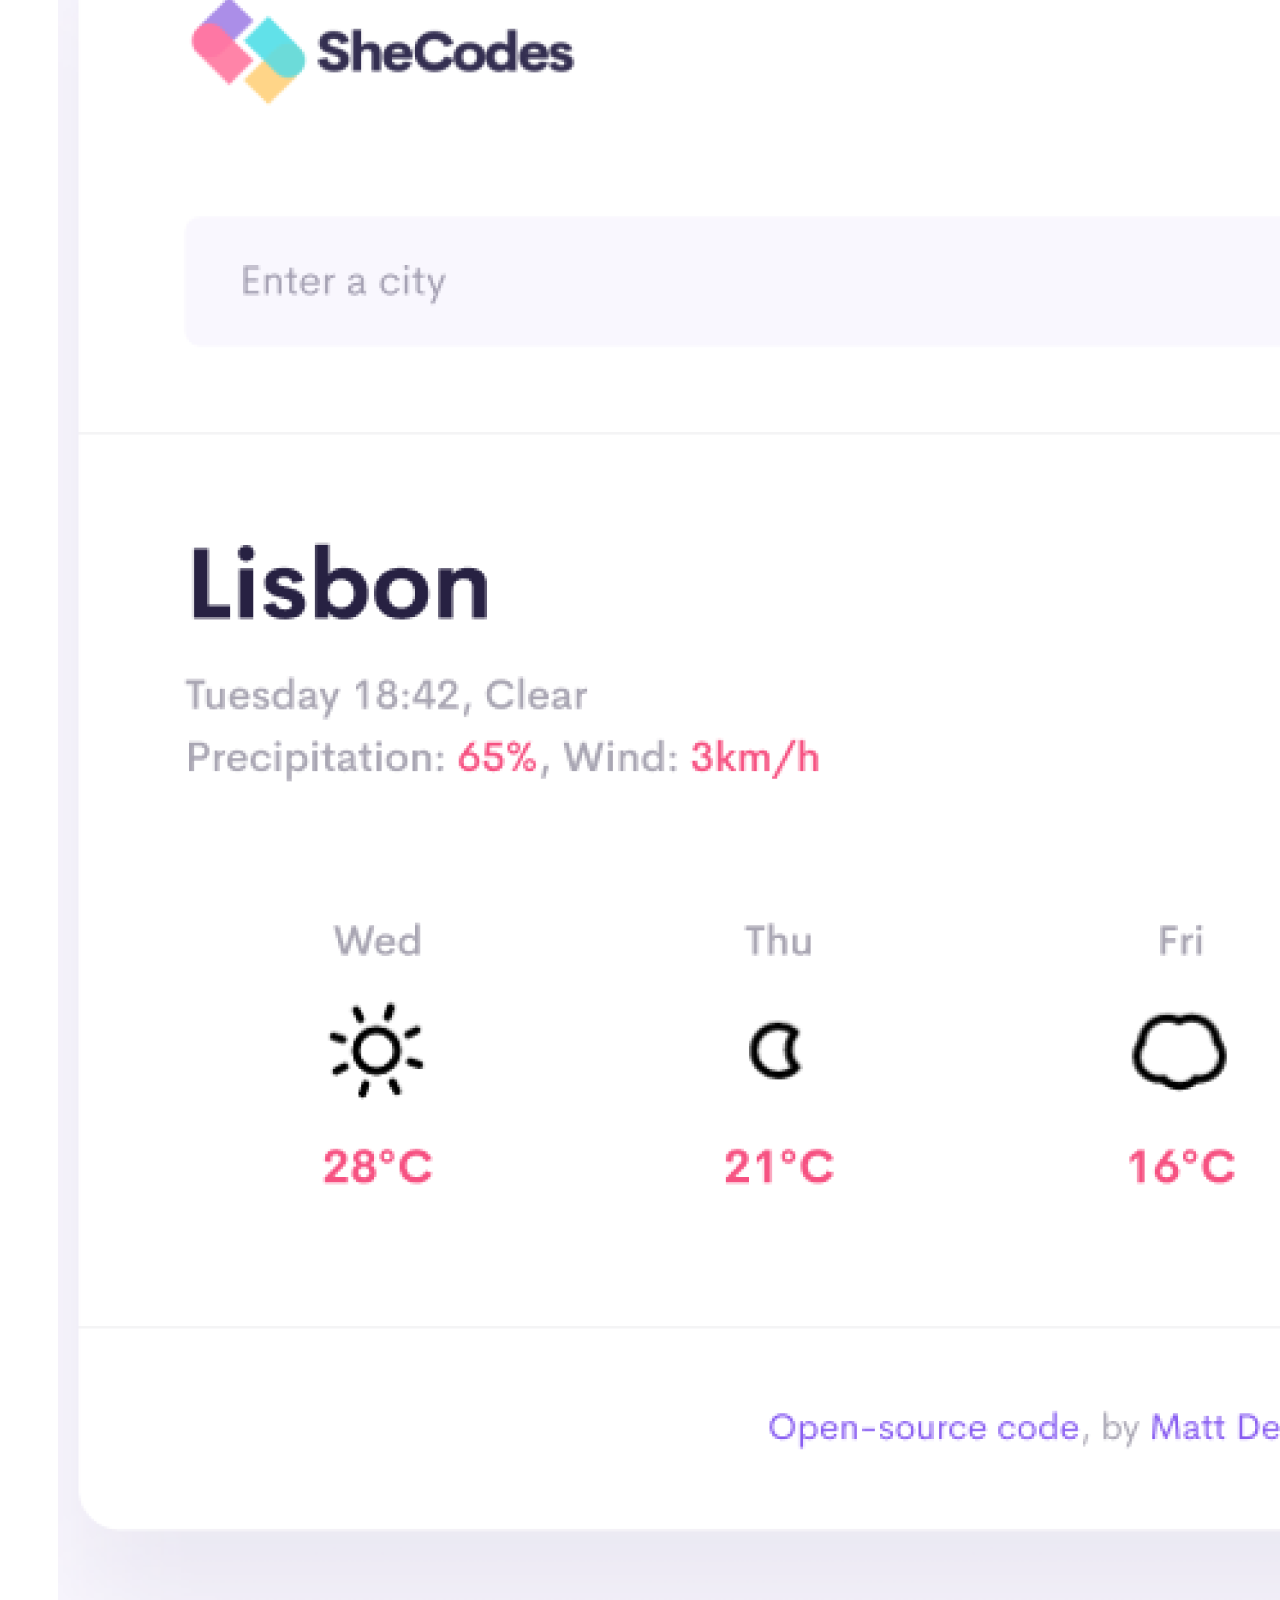
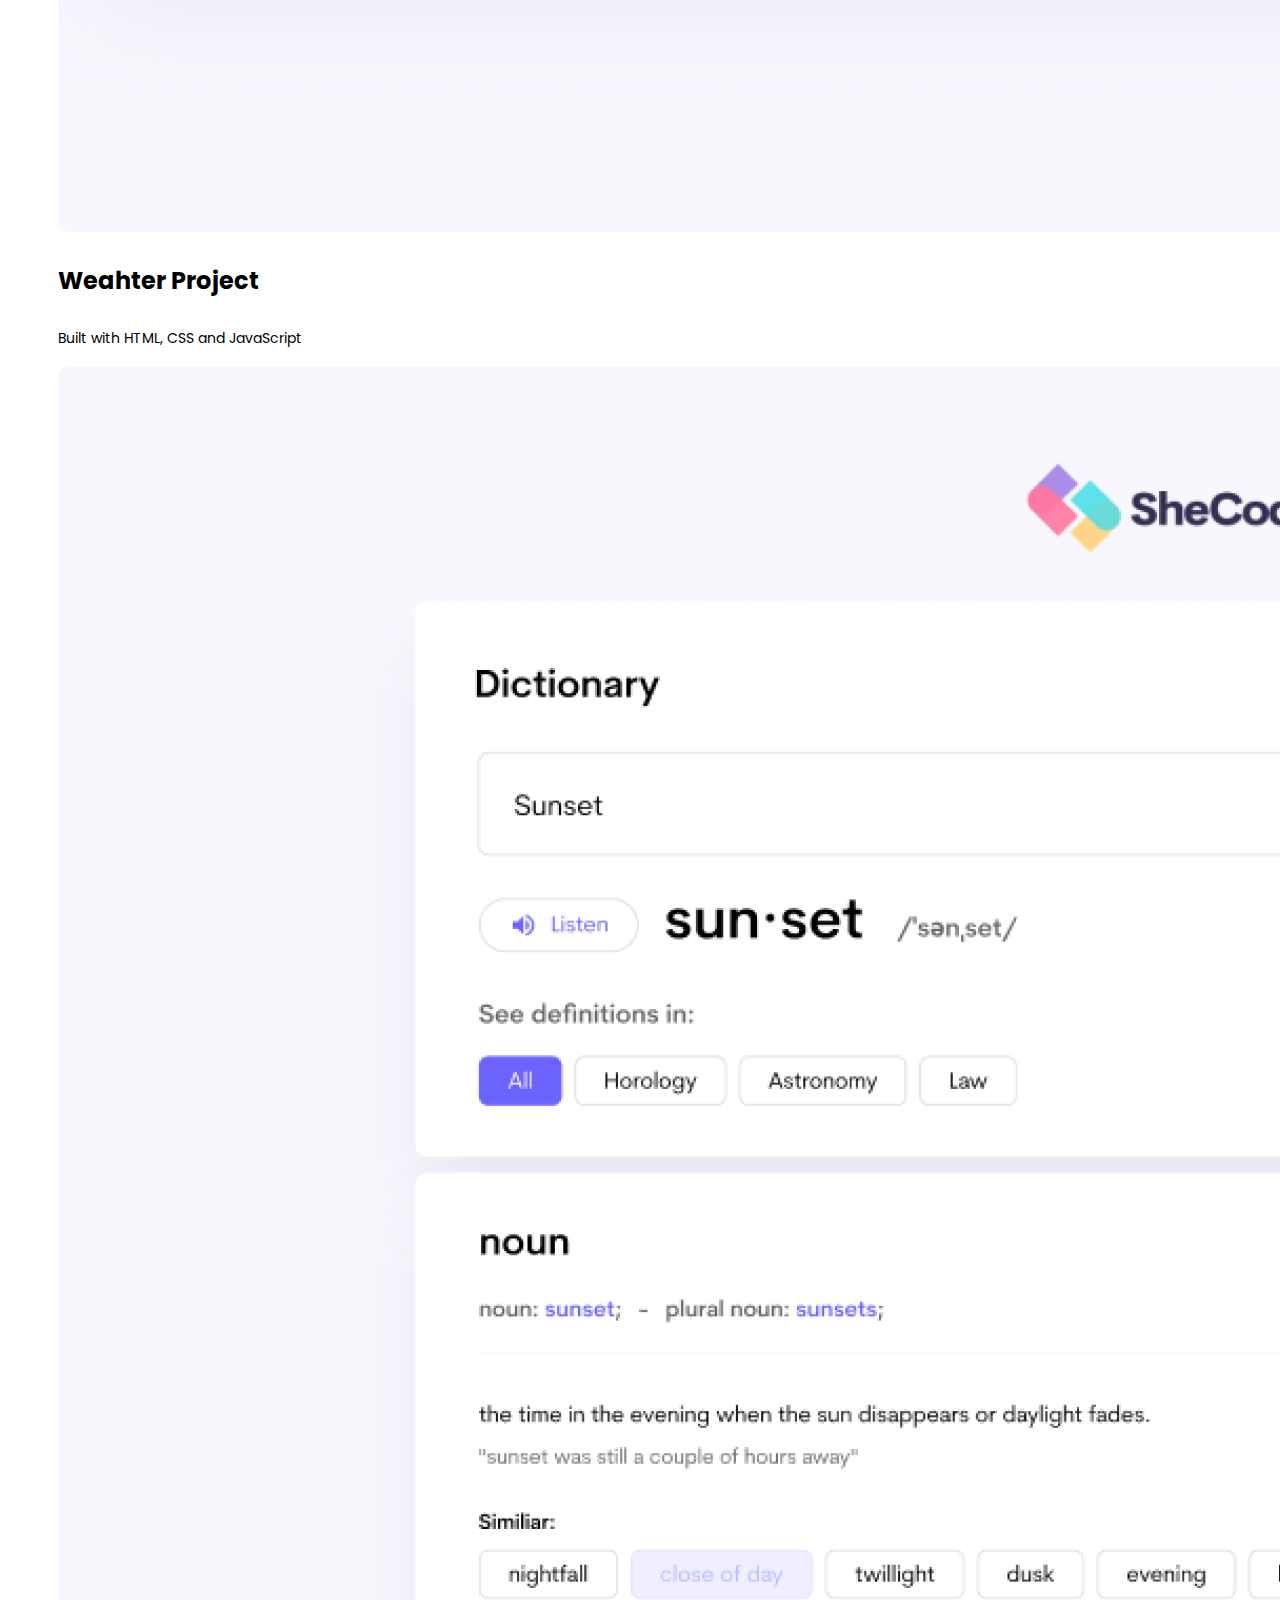
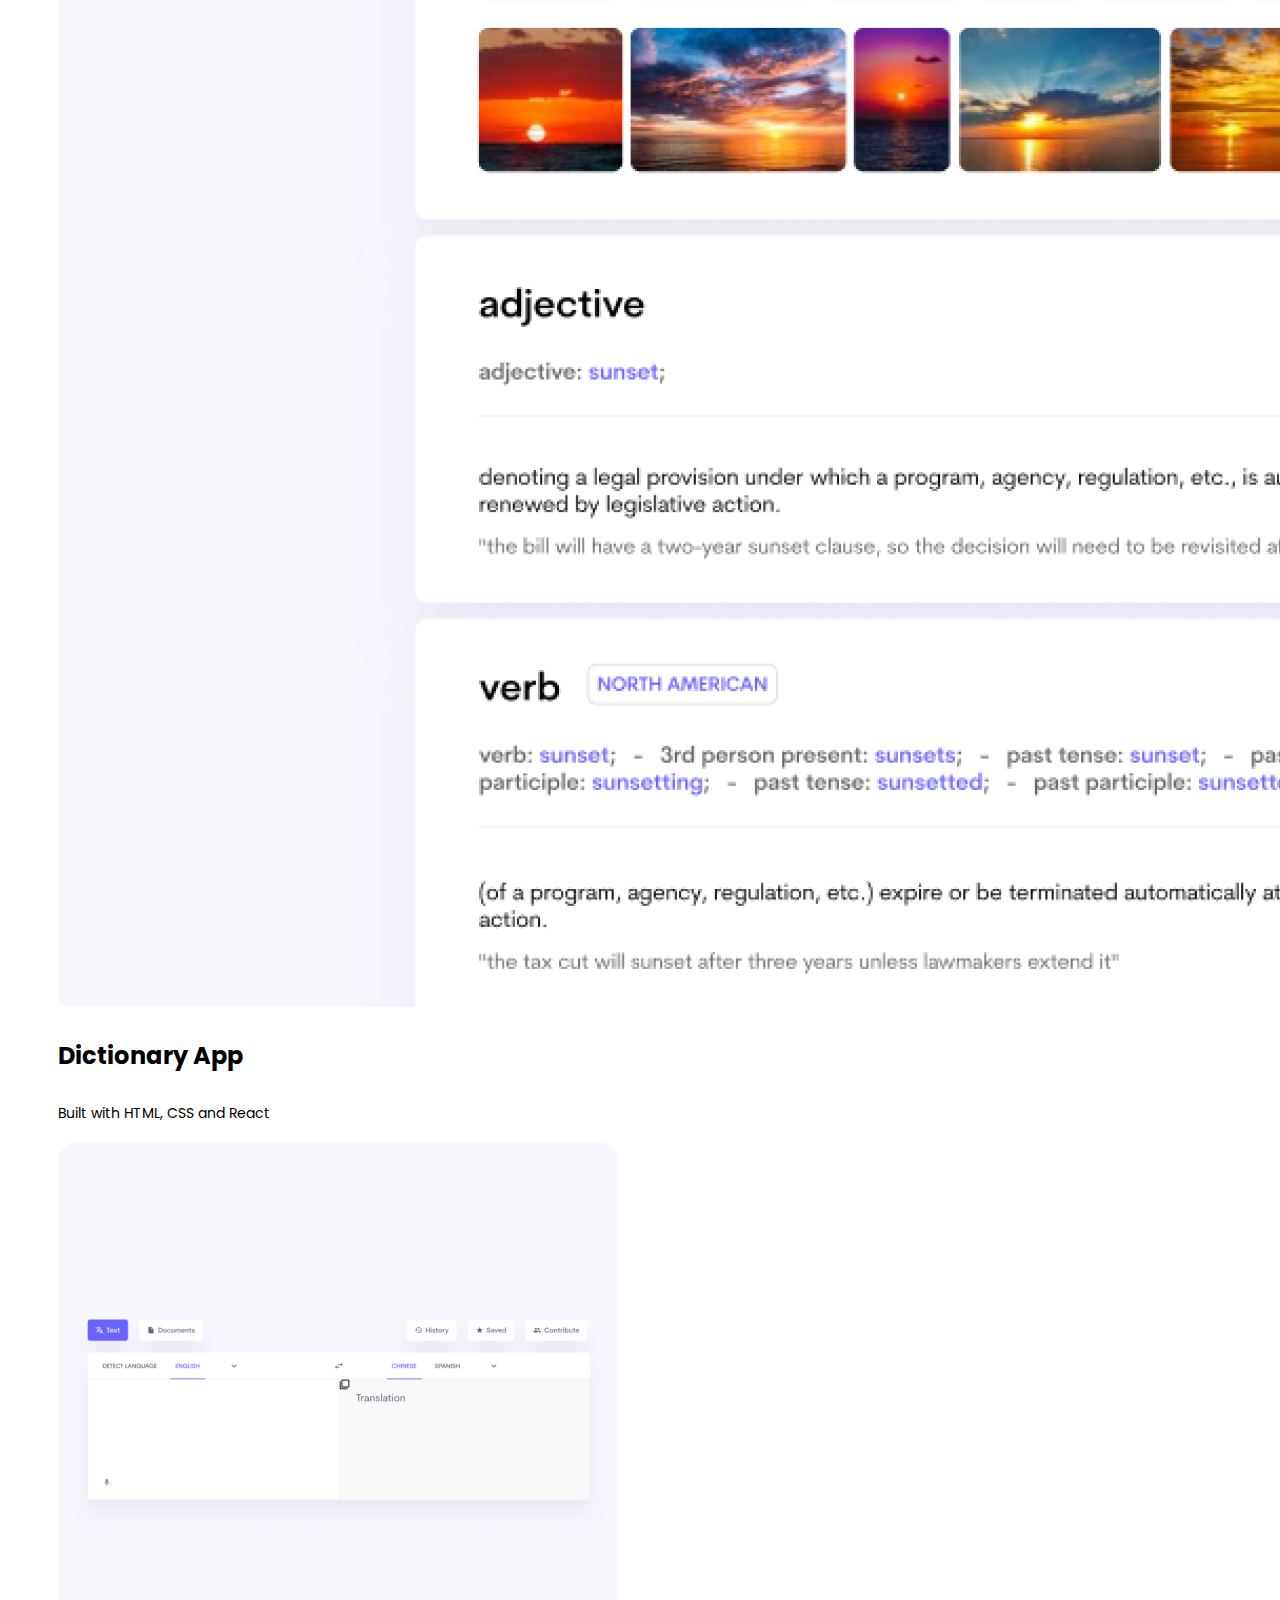
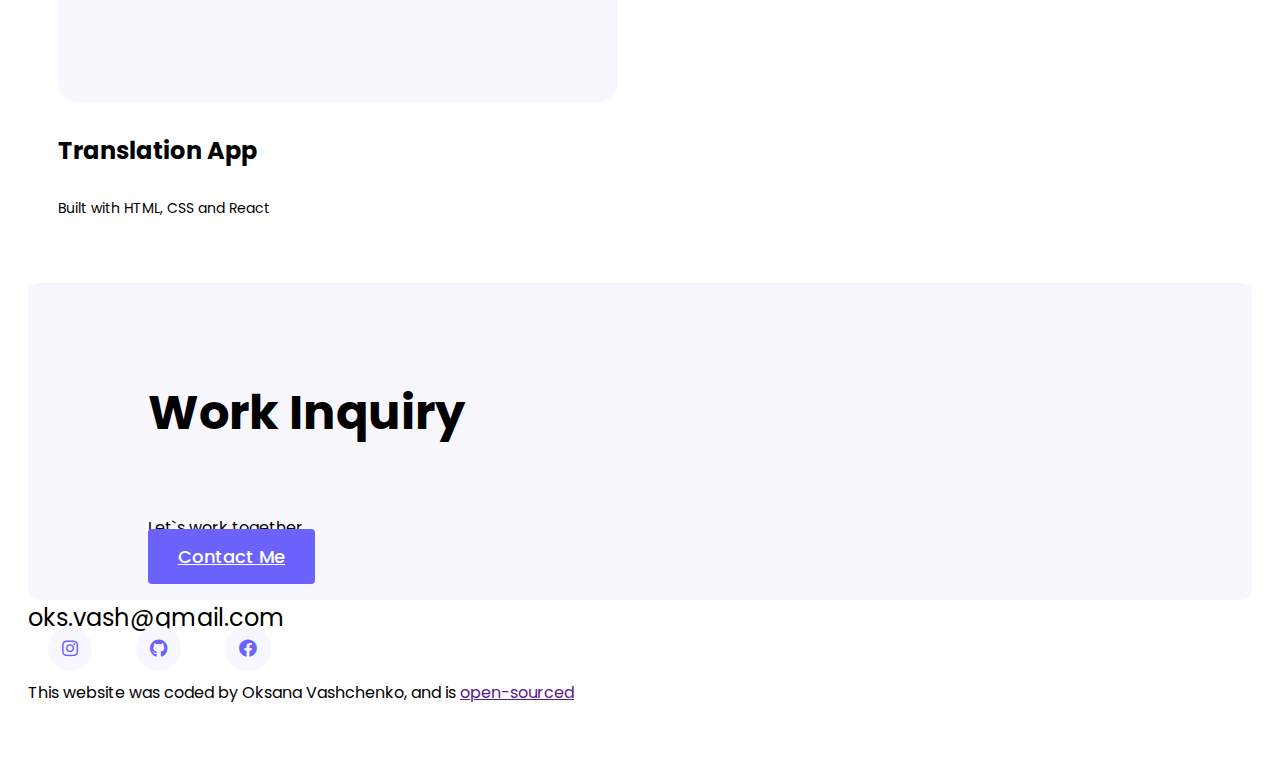
<file: work.html>
<!DOCTYPE html>
<html lang="en">
  <head>
    <meta charset="UTF-8" />
    <meta http-equiv="X-UA-Compatible" content="IE=edge" />
    <meta name="viewport" content="width=device-width, initial-scale=1.0" />
    <meta
      name="description"
      content="Portfolio of front-end developer Oksana Vashchenko, located in Kyiv, Ukraine with differebt examples of made sites"
    />
    <title>My works</title>
    <link
      href="https://cdn.jsdelivr.net/npm/bootstrap@5.2.0/dist/css/bootstrap.min.css"
      rel="stylesheet"
      integrity="sha384-gH2yIJqKdNHPEq0n4Mqa/HGKIhSkIHeL5AyhkYV8i59U5AR6csBvApHHNl/vI1Bx"
      crossorigin="anonymous"
    />
    <link rel="preconnect" href="https://fonts.googleapis.com" />
    <link rel="preconnect" href="https://fonts.gstatic.com" crossorigin />
    <link
      href="https://fonts.googleapis.com/css2?family=Playfair+Display:ital,wght@0,400;0,500;0,600;0,700;0,800;0,900;1,400;1,500;1,600;1,700;1,800;1,900&family=Poppins:ital,wght@0,100;0,200;0,300;0,400;0,500;0,600;0,700;0,800;0,900;1,100;1,200;1,300;1,400;1,500;1,600;1,700;1,800;1,900&display=swap"
      rel="stylesheet"
    />
    <link
      href="https://use.fontawesome.com/releases/v5.0.13/css/all.css"
      rel="stylesheet"
    />
    <link rel="stylesheet" href="styles.css" />
  </head>
  <body>
    <div class="container">
      <nav class="d-flex justify-content-between">
        <a href="index.html">
          <img
            src="images/logo.png"
            class="logo d-none d-md-block"
            alt="logo"
            title="Homepage" />
          <img
            src="images/logo-small.jpg"
            class="logo d-block d-md-none"
            alt="small logo"
            title="Homepage"
        /></a>

        <ul>
          <li>
            <a href="index.html" title="Homepage">Home</a>
          </li>
          <li>
            <a href="about.html" title="Aboutpage">About</a>
          </li>
          <li class="active">
            <a href="work.html" title="Workpage">Work</a>
          </li>
          <li>
            <a href="contact.html" title="Contactpage">Contact</a>
          </li>
        </ul>
      </nav>
    </div>
    <div class="content-container container">
      <div class="content">
        <h1 class="mb-4 text-center">
          Take a look at what I've been working on!
        </h1>
        <div class="row">
          <div class="col-md-6 mb-4">
            <img
              src="images/yogurt.png"
              class="img-fluid mb-3 rounded"
              alt="foto of yogurt-project"
            />
            <h3 class="text-center m-0">Yogurt Project</h3>
            <p class="text-center text-muted">Built with HTML and CSS</p>
          </div>
          <div class="col-md-6 mb-4">
            <img
              src="images/weather.png"
              class="img-fluid mb-3 rounded"
              alt="foto of yogurt-project"
            />
            <h3 class="text-center m-0">Weahter Project</h3>
            <p class="text-center text-muted">
              Built with HTML, CSS and JavaScript
            </p>
          </div>
          <div class="col-md-6 mb-4">
            <img
              src="images/dictionary.png"
              class="img-fluid mb-3 rounded"
              alt="foto of dictionary-project"
            />
            <h3 class="text-center m-0">Dictionary App</h3>
            <p class="text-center text-muted">Built with HTML, CSS and React</p>
          </div>
          <div class="col-md-6 mb-4">
            <img
              src="images/translation.png"
              class="img-fluid mb-3 rounded"
              alt="foto of translation-project"
            />
            <h3 class="text-center m-0">Translation App</h3>
            <p class="text-center text-muted">Built with HTML, CSS and React</p>
          </div>
        </div>
      </div>
      <footer>
        <div
          class="contact-box d-flex justify-content-between mb-5 d-none d-md-flex"
        >
          <div>
            <h4>Work Inquiry</h4>
            <p class="text-muted">Let`s work together</p>
          </div>
          <div>
            <a href="contact.html" title="Contactpage" class="btn btn-branding"
              >Contact Me</a
            >
          </div>
        </div>
        <div class="d-flex justify-content-center">
          <a class="email-link" href="mailto:oks.vash@gmail.com"
            >oks.vash@gmail.com</a
          >
        </div>
        <div class="social-links d-flex justify-content-center">
          <a href="https://instagram.com/oksana" target="_blank">
            <i class="fab fa-instagram"></i
          ></a>
          <a href="https://github.com/oksana" target="_blank">
            <i class="fab fa-github"></i
          ></a>
          <a href="https://facebook.com/oksana" target="_blank">
            <i class="fab fa-facebook"></i
          ></a>
        </div>
        <p class="text-center mt-4">
          This website was coded by Oksana Vashchenko, and is
          <a href="">open-sourced</a>
        </p>
      </footer>
    </div>
    <script
      src="https://cdn.jsdelivr.net/npm/bootstrap@5.2.0/dist/js/bootstrap.bundle.min.js"
      integrity="sha384-A3rJD856KowSb7dwlZdYEkO39Gagi7vIsF0jrRAoQmDKKtQBHUuLZ9AsSv4jD4Xa"
      crossorigin="anonymous"
    ></script>
  </body>
</html>
</file>
<file: styles.css>
:root {
  --branding-color: #6c63ff;
  --secondary-color: #f9f7fe;
  --heading-font-family: "Playfair Display", serif;
  --default-font-family: "Poppins", sans-serif;
}
* {
  box-sizing: border-box;
}
body {
  font-family: var(--default-font-family);
}
.logo {
  max-height: 40px;
}
nav {
  padding: 20px 0;
}
nav ul {
  padding: 0;
  margin: 0;
}
nav li {
  display: inline;
  list-style: none;
  line-height: 42px;
  margin-left: 15px;
}
nav a {
  text-decoration: none;
  color: #272142;
  transition: all 150ms ease-in-out;
}
nav a:hover,
nav li.active a {
  color: var(--branding-color);
}
.hero {
  background: var(--secondary-color);
  text-align: center;
  padding: 60px 20px;
}
.hero p {
  font-size: 36px;
  font-weight: bold;
  margin: 0;
  color: #272142;
}

p {
  font-size: 16px;
  font-weight: normal;
  line-height: 30px;
}
h1 {
  font-size: 96px;
  line-height: 1.5;
}
h2 {
  font-size: 64px;
}
h4 {
  font-size: 48px;
}
.hero h2 {
  font-family: var(--heading-font-family);
  font-weight: 600;
  line-height: 1.5;
  font-size: 24px;
}
.btn-branding {
  background: var(--branding-color);
  border-radius: 4px;
  color: white;
  font-size: 18px;
  line-height: 27px;
  padding: 15px 30px;
  font-weight: 500;
}
.btn-branding:hover {
  color: #272142;
  background: var(--branding-color);
}
.btn-branding-outline {
  color: var(--branding-color);
  border: 1px solid var(--branding-color);
  border-radius: 4px;
  font-size: 18px;
  line-height: 27px;
  padding: 15px 30px;
}
.btn-branding-outline:hover {
  color: #272142;
  border-color: var(--branding-color);
}
.project-description {
  padding: 120px 60px;
}
/*-------------about-page---------*/
.content-container {
  padding: 40px 20px;
}
.content-container h1 {
  font-size: 60px;
  line-height: 80px;
}
.content-container h2 {
  font-size: 18px;
  font-family: var(--default-font-family);
}
.content {
  margin: 5px 30px 30px 30px;
}
.content-container img {
  border-radius: 10px;
}
/*-------------work-page---------*/
.content h3 {
  font-size: 24px;
  line-height: 1.5;
  font-family: var(--default-font-family);
}
.content p {
  font-size: 14px;
  font-family: var(--default-font-family);
}
/*-----footer ------*/
footer {
  margin: 60px 0 10px;
}
footer .contact-box {
  background-color: var(--secondary-color);
  padding: 30px 120px;
  border-radius: 10px;
}
footer .contact-box p {
  margin: 0;
}
footer .email-link {
  text-decoration: none;
  color: black;
  font-size: 24px;
  margin-top: 20px;
}
footer .email-link:hover {
  color: var(--branding-color);
}
footer .social-links a {
  margin: 0 20px;
  color: var(--branding-color);
  background-color: var(--secondary-color);
  padding: 10px 14px;
  font-size: 18px;
  transition: all 150ms ease-in-out;
  border-radius: 50%;
}
footer .social-links a:hover {
  color: white;
  background-color: var(--branding-color);

  border-radius: 50%;
}

@media (max-width: 900px) {
  .project-description {
    padding: 0;
    text-align: center;
  }
  h1 {
    font-size: 44px;
    line-height: 2;
  }
  h2 {
    font-size: 44px;
  }
  h4 {
    font-size: 26px;
  }
  .btn {
    font-size: 18px;
  }
  .content-container {
    text-align: center;
    padding: 0;
  }
  nav a {
    font-size: 12px;
  }
  footer .contact-box {
    padding: 30px;
  }
}
</file>
